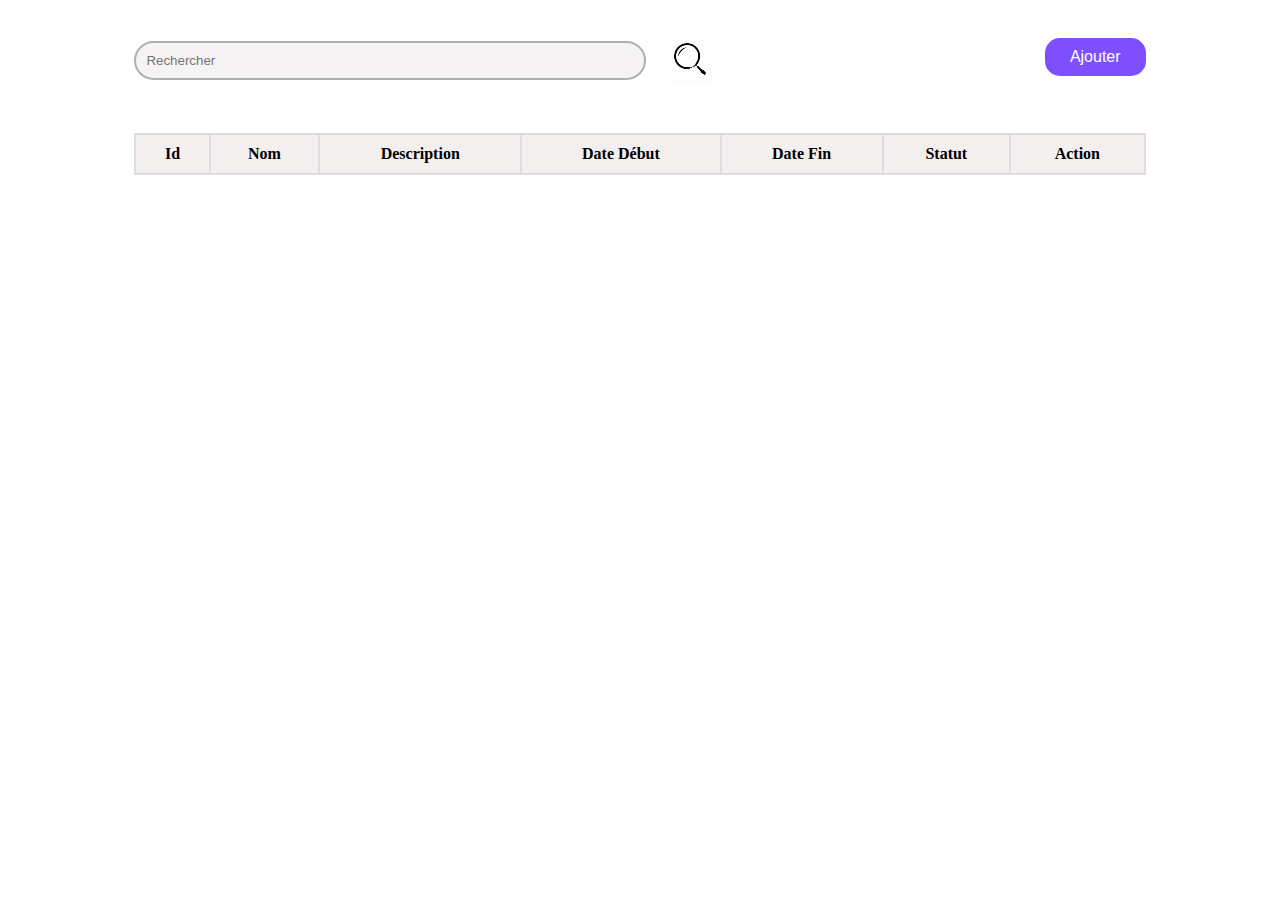
<file: index.html>
<!DOCTYPE html>
<html lang="fr">
<head>
    <!-- Définition des métadonnées -->
    <meta charset="UTF-8">
    <meta name="viewport" content="width=device-width, initial-scale=1.0">
    
    <!-- Inclusion des feuilles de style -->
    <link rel="stylesheet" href="https://cdnjs.cloudflare.com/ajax/libs/font-awesome/5.15.4/css/all.min.css">
    <link rel="stylesheet" href="style.css">

    <title>Gestion de Tache</title>
</head>
<body>

    <div class="main">
        <!-- En-tête avec barre de recherche et bouton d'ajout -->
        <div class="haut">
            <div class="recherche">
                <!-- Champ de recherche -->
                <input type="search" placeholder="Rechercher" id="searchInput">
                <!-- Bouton de recherche -->
                <button type="submit" id="recherche"><img src="Images/rechercher.png" alt="Rechercher"></button>
            </div>
            <!-- Bouton d'ajout -->
            <div class="btn_add">
                <button id="add"><a href="formulaire.html">Ajouter</a></button>
            </div>
        </div>
        
        <div class="tableau">
            <table>
                <!-- En-tête du tableau -->
                <thead>
                    <tr>
                        <th>Id</th>
                        <th>Nom</th>
                        <th>Description</th>
                        <th>Date Début</th>
                        <th>Date Fin</th>
                        <th>Statut</th>
                        <th>Action</th>
                    </tr>
                </thead>
                <!-- Corps du tableau -->
                <tbody id="tableBody">
                </tbody>
            </table>
        </div>
    </div>
    <script src="script.js"></script>
</body>
</html>
</file>
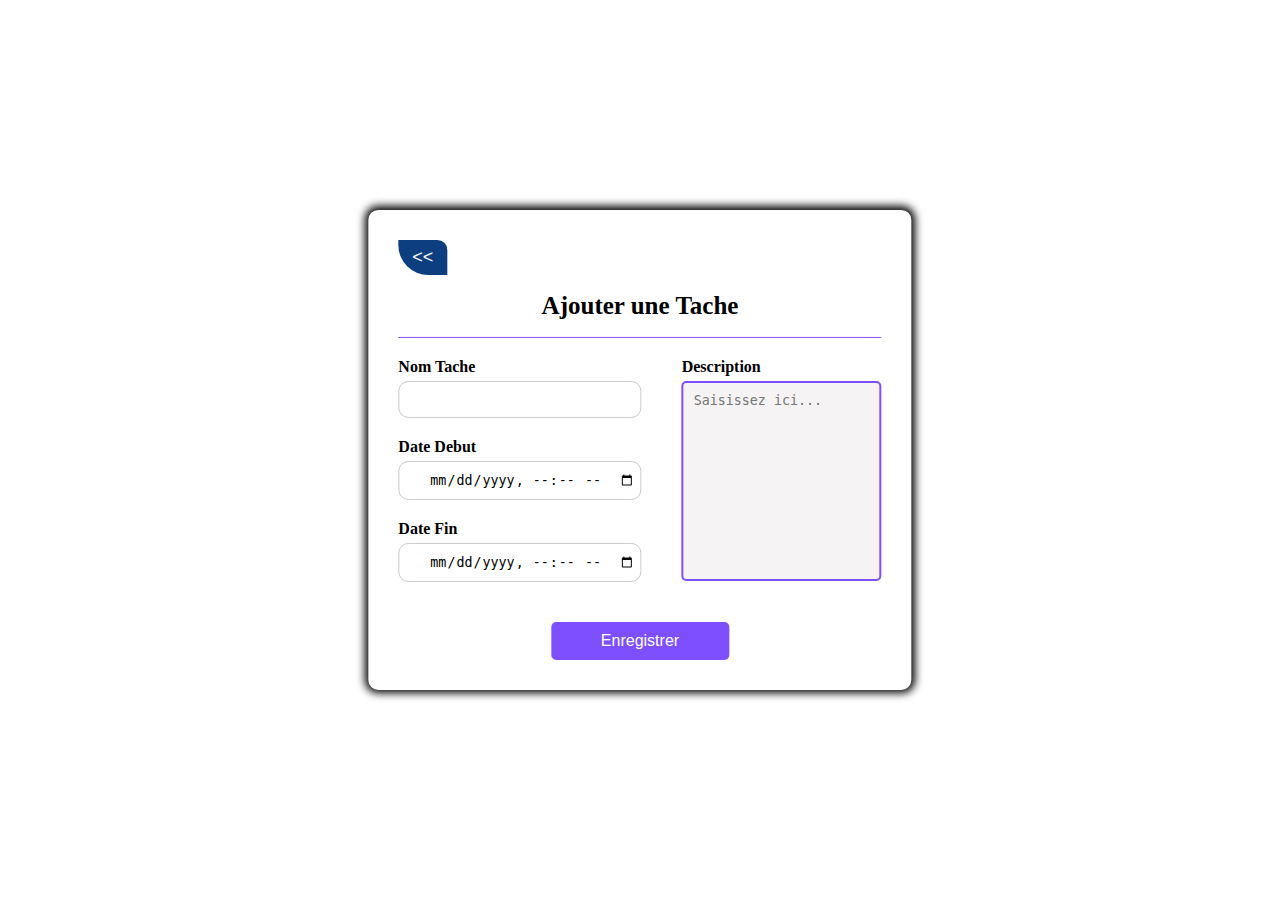
<file: formulaire.html>
<!DOCTYPE html>
<html lang="fr">
<head>
    <meta charset="UTF-8" />
    <meta name="viewport" content="width=device-width, initial-scale=1.0" />
    <meta http-equiv="X-UA-Compatible" content="ie=edge" />
    
    <link rel="stylesheet" href="style.css" />
    <link href="https://cdnjs.cloudflare.com/ajax/libs/font-awesome/5.13.0/css/all.min.css" rel="stylesheet" />

    <title>Formulaire</title>
</head>
<body>
    <div class="form_main">
    <form id="myForm">
        <!-- Bouton de retour à la page d'index -->
        <div class="back">
            <button><a href="Index.html"><<</a></button>
        </div>

        <h1>Ajouter une Tache</h1>
        <!-- Séparation visuelle -->
        <div class="separation"></div>

        <!-- Corps du formulaire -->
        <div class="corps-formulaire">

            <!-- Section gauche du formulaire -->
            <div class="gauche">
                <div class="groupe">
                    <label>Nom Tache</label>
                    <input type="text" id="nom" name="nom" required autocomplete="off" />
                </div>
                <div class="groupe">
                    <label>Date Debut</label>
                    <input type="datetime-local" id="date_debut" name="date_debut" required/>
                </div>
                <div class="groupe">
                    <label>Date Fin</label>
                    <input type="datetime-local" id="date_fin" name="date_fin" required/>
                </div>
            </div>

            <!-- Section droite du formulaire -->
            <div class="droite">
                <div class="groupe">
                    <label>Description</label>
                    <textarea placeholder="Saisissez ici..." id="description" name="description"></textarea>
                </div>
            </div>
        </div>
        <!-- Pied du formulaire avec le bouton d'enregistrement -->
        <div class="pied-formulaire" align="center">
            <button id="submit">Enregistrer</button> 
        </div>
    </form>
    </div>
    <script src="script.js"></script>
</body>
</html>
</file>
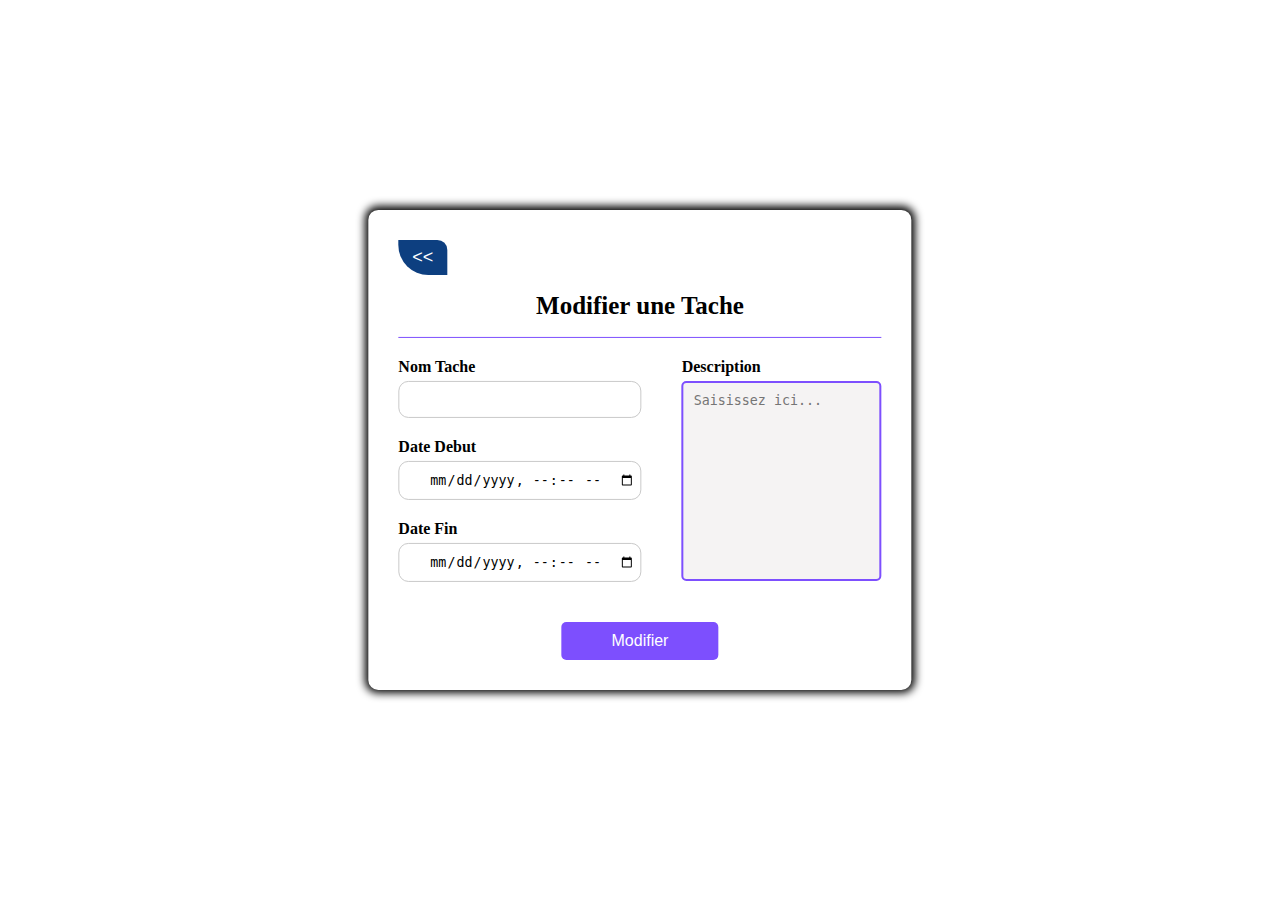
<file: modifier.html>
<!DOCTYPE html>
<html lang="fr">
<head>
    <meta charset="UTF-8">
    <meta name="viewport" content="width=device-width, initial-scale=1.0">

    <link rel="stylesheet" href="style.css">
    <link href="https://cdnjs.cloudflare.com/ajax/libs/font-awesome/5.13.0/css/all.min.css" rel="stylesheet">

    <title>Modifier</title>
</head>
<body>
    <div class="form_main">
    <form id="myForm">
        <!-- Bouton de retour à la page d'index -->
        <div class="back">
            <button><a href="Index.html"><<</a></button>
        </div>
        <h1>Modifier une Tache</h1>
        <!-- Séparation visuelle -->
        <div class="separation"></div>

        <!-- Corps du formulaire -->
        <div class="corps-formulaire">

            <!-- Section gauche du formulaire -->
            <div class="gauche">
                <div class="groupe">
                    <label>Nom Tache</label>
                    <input type="text" id="nom" name="nom" required autocomplete="off" />
                </div>
                <div class="groupe">
                    <label>Date Debut</label>
                    <input type="datetime-local" id="date_debut" name="date_debut" required/>
                </div>
                <div class="groupe">
                    <label>Date Fin</label>
                    <input type="datetime-local" id="date_fin" name="date_fin" required/>
                </div>
            </div>

            <!-- Section droite du formulaire -->
            <div class="droite">
                <div class="groupe">
                    <label>Description</label>
                    <textarea placeholder="Saisissez ici..." id="description" name="description"></textarea>
                </div>
            </div>
        </div>
        <!-- Pied du formulaire avec le bouton de soumission -->
        <div class="pied-formulaire" align="center">
            <button type="submit" id="submit">Modifier</button>
        </div>
    </form>
    </div>
    <script src="script.js"></script>
</body>
</html>
</file>
<file: style.css>
.main{
    width: 80%;
    margin: 0 auto;
    font-family: 'Times New Roman', Times, serif;
}
a{
    text-decoration: none;
    color: white;
}
/* Rechercher et le Bouton Ajouter*/
.main .haut{
    padding: 30px 0px 50px 0px;
    display: flex;
    justify-content: space-between;
}
/* Centre l'image et le bouton rechercher */
.main .recherche{
   display: flex;
   align-items: center;
}
/* les propriete sur le input */
.main .recherche input{
    width: 40vw;
    margin-right: 20px;
    padding: 10px;
    background-color: #f5f3f3;
    border: 2px solid rgb(177, 176, 176);
    border-radius: 20px;
 }
 /* les propriete sur le button rechercher */
 .main .recherche #recherche{
    background-color: rgb(254, 253, 253);
    border: none;
 }
 .main .recherche #recherche :hover{
    padding: 5px;
    border: 1px solid #0d3f80;
    border-radius: 10px;
    cursor: pointer;
 }

 .haut .btn_add #add {
    padding: 10px 25px;
    font-size: 16px;
    border: none;
    background-color: #7D4FFE;
    color: #fff;
    border-radius: 15px;
    cursor: pointer;
    transition: background-color 0.3s ease; 
}

.haut .btn_add #add:hover {
    background-color: #0d3f80;
    font-size: 17px;

}

/* Tableau */
table {
    width: 100%;
    border-collapse: collapse;
  }
  
  th, td {
    padding: 10px;
    border: 2px solid #ddd;
    text-align: center;
  }
  /* Allez a la ligne */
  td {
    word-break: break-all;
  }
  
  th {
    background-color:rgb(243, 239, 239);
  }
  
  button {
    padding: 5px 8px;
    cursor: pointer;
    border: none;
    background-color: white;
}

button:hover {
    opacity: 0.8;
}

.editer {
    color: #7D4FFE;
}

.editer:hover {
    color: #0d3f80;
}

.supprimer {
    color: #dc3545;
}

.supprimer:hover {
    color: #c82333; 
}

@media screen and (max-width: 700px) {
  .main{
      width: 70%;
  }
  table {
      width: 90%;
    }
    
}
 
 /* Formulaire */

 .form_main {
  margin: 0px;
  padding: 0px;
  background-color: #ffffff;
  position: absolute;
  top: 50%;
  left: 50%;
  transform: translate(-50%, -50%);
  font-family: 'Times New Roman', Times, serif;
  font-weight: bold;
}
.back button{
  background-color: #0d3f80;
  text-decoration: none;
  font-size: 18px;
  border: none;
  padding: 7px 14px;
  border-radius: 0px 10px 0px 30px;
  cursor: pointer;
  transition: transform 0.5s;
}
.back button a{
  text-decoration: none;
  color: white;
}

form {
  padding: 30px;
  background-color: white;
  border-radius: 10px;
  box-shadow: 0px 0px 8px 3px;
}
form h1 {
  font-size: 25px;
  text-align: center;
}
form .separation {
  width: 100%;
  height: 1px;
  background-color: #7D4FFE;
}
form .corps-formulaire {
  display: flex;
  flex-wrap: wrap;
  margin-bottom: 30px;
}
form .corps-formulaire .groupe {
  position: relative; /* Pour mettre positionner l’élément dans le flux normal de la page */
  margin-top: 20px;
  display: flex;
  flex-direction: column;
}
form .corps-formulaire .gauche .groupe input {
  margin-top: 5px;
  padding: 10px 5px 10px 30px;
  border: 1px solid #c9c9c9;
  outline-color: #747cdf;
  border-radius: 10px;
}

form .corps-formulaire .droite {
  margin-left: 40px;
}
form .corps-formulaire .droite .groupe {
  height: 100%;
}
form .corps-formulaire .droite .groupe textarea {
  margin-top: 5px;
  padding: 10px;
  background-color: #f5f3f3;
  border: 2px solid #7D4FFE;
  outline: none;
  border-radius: 5px;
  resize: none;
  height: 72%;
}
form .pied-formulaire button {
  margin-top: 10px;
  background-color: #7D4FFE;
  color: white;
  font-size: 16px;
  border: none;
  padding: 10px 50px;
  border-radius: 5px;
  outline: none;
  cursor: pointer;
  transition: transform 0.5s;
}
form .pied-formulaire button:hover {
  background-color: #0d3f80;
  transform: scale(1.05);
}

@media screen and (max-width: 920px) {
  form .corps-formulaire .droite {
    margin-left: 0px;
  }
}
</file>
